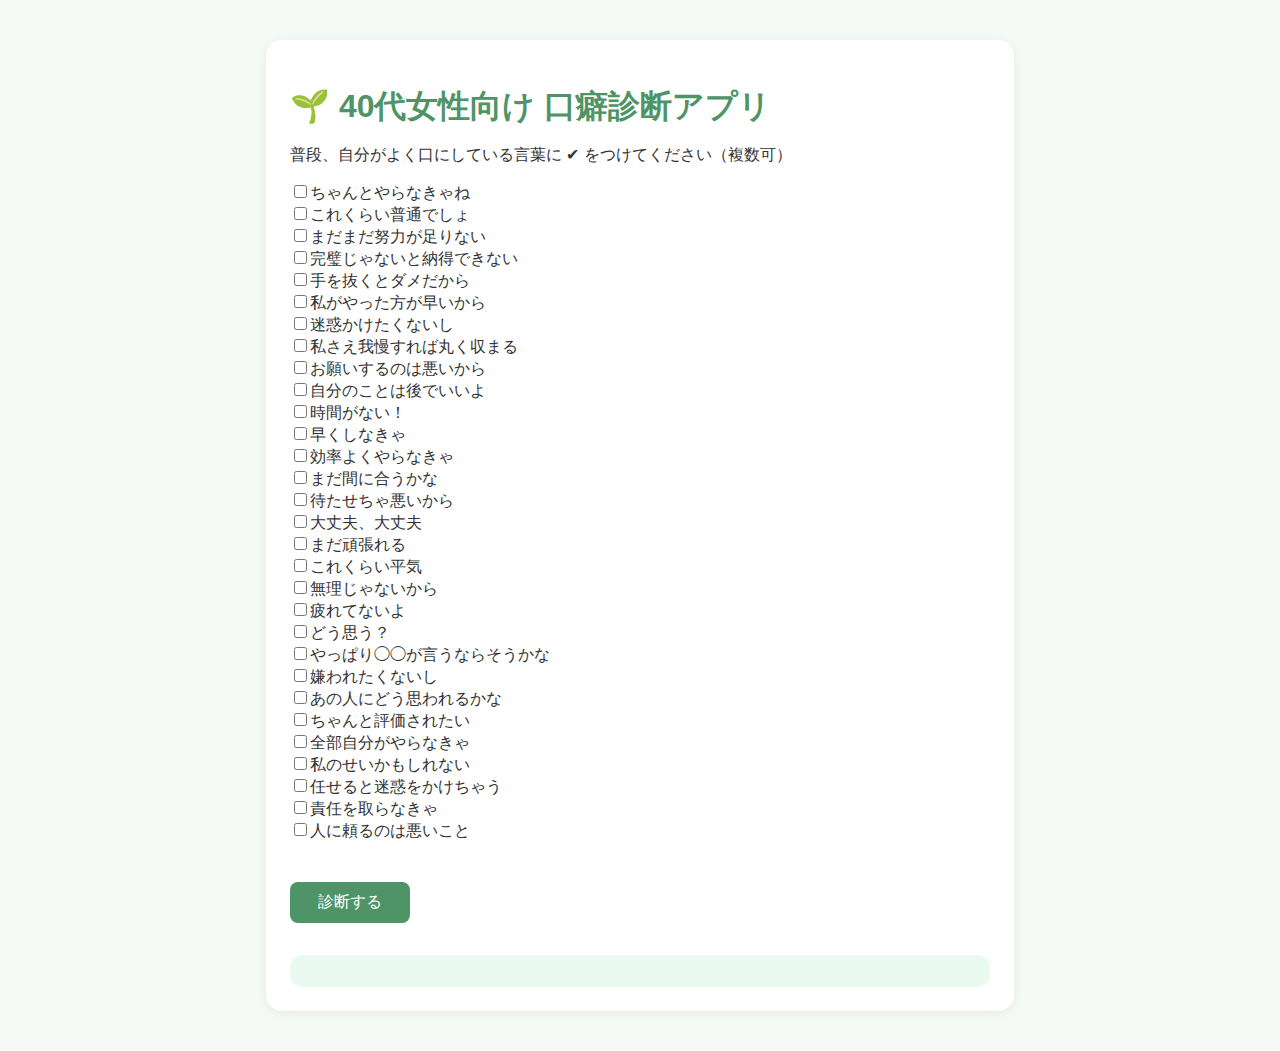
<file: index.html>
<!DOCTYPE html>
<html lang="ja">
<head>
  <meta charset="UTF-8">
  <title>🌱 口癖診断アプリ</title>
  <link rel="stylesheet" href="style_Version3.css">
</head>
<body>
  <div id="main">
    <h1>🌱 40代女性向け 口癖診断アプリ</h1>
    <p>普段、自分がよく口にしている言葉に ✔ をつけてください（複数可）</p>
    <form id="diagnosisForm">
      <div class="questions">
        <label><input type="checkbox" name="cat1" value="1">ちゃんとやらなきゃね</label><br>
        <label><input type="checkbox" name="cat1" value="2">これくらい普通でしょ</label><br>
        <label><input type="checkbox" name="cat1" value="3">まだまだ努力が足りない</label><br>
        <label><input type="checkbox" name="cat1" value="4">完璧じゃないと納得できない</label><br>
        <label><input type="checkbox" name="cat1" value="5">手を抜くとダメだから</label><br>

        <label><input type="checkbox" name="cat2" value="6">私がやった方が早いから</label><br>
        <label><input type="checkbox" name="cat2" value="7">迷惑かけたくないし</label><br>
        <label><input type="checkbox" name="cat2" value="8">私さえ我慢すれば丸く収まる</label><br>
        <label><input type="checkbox" name="cat2" value="9">お願いするのは悪いから</label><br>
        <label><input type="checkbox" name="cat2" value="10">自分のことは後でいいよ</label><br>

        <label><input type="checkbox" name="cat3" value="11">時間がない！</label><br>
        <label><input type="checkbox" name="cat3" value="12">早くしなきゃ</label><br>
        <label><input type="checkbox" name="cat3" value="13">効率よくやらなきゃ</label><br>
        <label><input type="checkbox" name="cat3" value="14">まだ間に合うかな</label><br>
        <label><input type="checkbox" name="cat3" value="15">待たせちゃ悪いから</label><br>

        <label><input type="checkbox" name="cat4" value="16">大丈夫、大丈夫</label><br>
        <label><input type="checkbox" name="cat4" value="17">まだ頑張れる</label><br>
        <label><input type="checkbox" name="cat4" value="18">これくらい平気</label><br>
        <label><input type="checkbox" name="cat4" value="19">無理じゃないから</label><br>
        <label><input type="checkbox" name="cat4" value="20">疲れてないよ</label><br>

        <label><input type="checkbox" name="cat5" value="21">どう思う？</label><br>
        <label><input type="checkbox" name="cat5" value="22">やっぱり◯◯が言うならそうかな</label><br>
        <label><input type="checkbox" name="cat5" value="23">嫌われたくないし</label><br>
        <label><input type="checkbox" name="cat5" value="24">あの人にどう思われるかな</label><br>
        <label><input type="checkbox" name="cat5" value="25">ちゃんと評価されたい</label><br>

        <label><input type="checkbox" name="cat6" value="26">全部自分がやらなきゃ</label><br>
        <label><input type="checkbox" name="cat6" value="27">私のせいかもしれない</label><br>
        <label><input type="checkbox" name="cat6" value="28">任せると迷惑をかけちゃう</label><br>
        <label><input type="checkbox" name="cat6" value="29">責任を取らなきゃ</label><br>
        <label><input type="checkbox" name="cat6" value="30">人に頼るのは悪いこと</label><br>
      </div>
      <button type="submit">診断する</button>
    </form>
    <div id="result"></div>
  </div>
  <script src="app.js"></script>
</body>
</html>
</file>
<file: style_Version3.css>
body {
  font-family: 'Yu Gothic', 'Meiryo', sans-serif;
  background: #f5faf7;
  color: #333;
  margin: 0;
  padding: 0;
}
#main {
  max-width: 700px;
  margin: 40px auto;
  padding: 24px;
  background: #fff;
  border-radius: 16px;
  box-shadow: 0 2px 12px rgba(0,0,0,0.07);
}
h1 {
  color: #4e9466;
  font-weight: bold;
  margin-bottom: 16px;
}
.questions {
  margin-bottom: 20px;
}
button {
  padding: 10px 28px;
  background: #4e9466;
  color: #fff;
  border: none;
  border-radius: 8px;
  font-size: 1em;
  cursor: pointer;
  margin-top: 20px;
}
button:hover {
  background: #67b180;
}
#result {
  margin-top: 32px;
  padding: 16px;
  border-radius: 12px;
  background: #eafaf1;
  color: #222;
  font-size: 1.14em;
}
</file>
